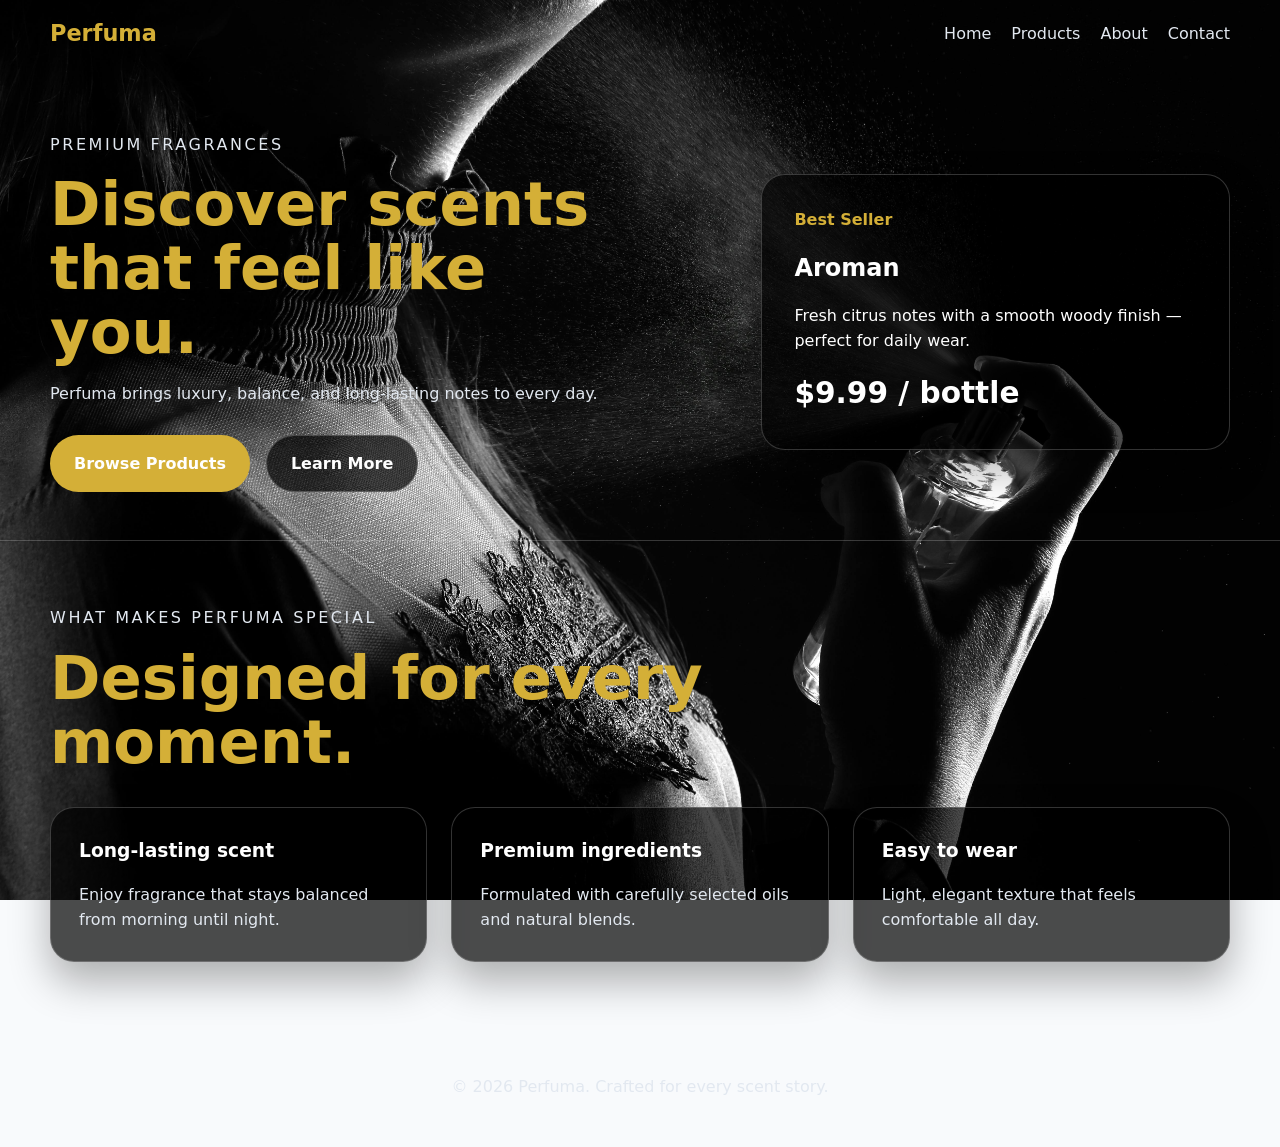
<file: index.html>
﻿<!DOCTYPE html>
<html lang="en">
<head>
    <meta charset="UTF-8">
    <meta name="viewport" content="width=device-width, initial-scale=1.0">
    <link rel="stylesheet" href="style.css">
    <title>Perfuma | Landing</title>
</head>
<body class="page-index">
    <header class="site-header">
        <div class="container header-row">
            <div>
                <a class="brand" href="index.html">Perfuma</a>
            </div>
            <nav class="site-nav">
                <a href="index.html">Home</a>
                <a href="products.html">Products</a>
                <a href="about.html">About</a>
                <a href="contact.html">Contact</a>
            </nav>
        </div>

        <div class="hero container">
            <div class="hero-copy">
                <p class="eyebrow">Premium fragrances</p>
                <h1>Discover scents that feel like you.</h1>
                <p>Perfuma brings luxury, balance, and long-lasting notes to every day.</p>
                <div class="hero-actions">
                    <a class="button button-primary" href="products.html">Browse Products</a>
                    <a class="button button-secondary" href="#features">Learn More</a>
                </div>
            </div>
            <div class="hero-card">
                <p class="card-label">Best Seller</p>
                <h2>Aroman</h2>
                <p>Fresh citrus notes with a smooth woody finish — perfect for daily wear.</p>
                <p class="price">$9.99 / bottle</p>
            </div>
        </div>
    </header>

    <main>
        <section id="features" class="section container">
            <div class="section-header">
                <p class="eyebrow">What makes Perfuma special</p>
                <h2>Designed for every moment.</h2>
            </div>
            <div class="cards-grid">
                <article class="feature-card">
                    <h3>Long-lasting scent</h3>
                    <p>Enjoy fragrance that stays balanced from morning until night.</p>
                </article>
                <article class="feature-card">
                    <h3>Premium ingredients</h3>
                    <p>Formulated with carefully selected oils and natural blends.</p>
                </article>
                <article class="feature-card">
                    <h3>Easy to wear</h3>
                    <p>Light, elegant texture that feels comfortable all day.</p>
                </article>
            </div>
        </section>
    </main>

    <footer class="site-footer container">
        <p>© 2026 Perfuma. Crafted for every scent story.</p>
    </footer>
</body>
</html>
</file>
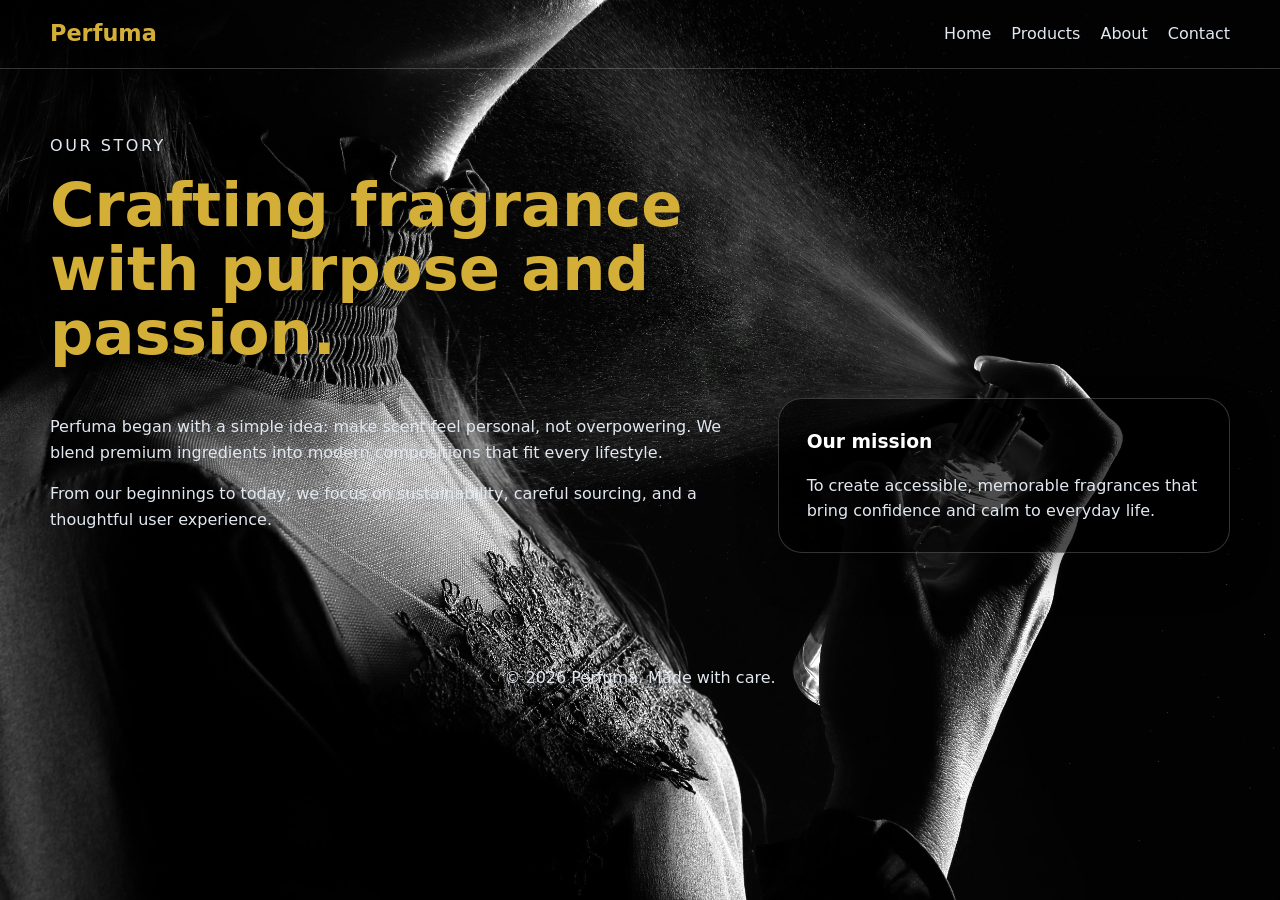
<file: about.html>
﻿<!DOCTYPE html>
<html lang="en">
<head>
    <meta charset="UTF-8">
    <meta name="viewport" content="width=device-width, initial-scale=1.0">
    <link rel="stylesheet" href="style.css">
    <title>Perfuma | About</title>
</head>
<body class="page-about">
    <header class="site-header">
        <div class="container header-row">
            <div>
                <a class="brand" href="index.html">Perfuma</a>
            </div>
            <nav class="site-nav">
                <a href="index.html">Home</a>
                <a href="products.html">Products</a>
                <a href="about.html">About</a>
                <a href="contact.html">Contact</a>
            </nav>
        </div>
    </header>

    <main class="section container">
        <div class="section-header">
            <p class="eyebrow">Our story</p>
            <h2>Crafting fragrance with purpose and passion.</h2>
        </div>
        <div class="about-grid">
            <div>
                <p>Perfuma began with a simple idea: make scent feel personal, not overpowering. We blend premium ingredients into modern compositions that fit every lifestyle.</p>
                <p>From our beginnings to today, we focus on sustainability, careful sourcing, and a thoughtful user experience.</p>
            </div>
            <div class="about-card">
                <h3>Our mission</h3>
                <p>To create accessible, memorable fragrances that bring confidence and calm to everyday life.</p>
            </div>
        </div>
    </main>

    <footer class="site-footer container">
        <p>© 2026 Perfuma. Made with care.</p>
    </footer>
</body>
</html>
</file>
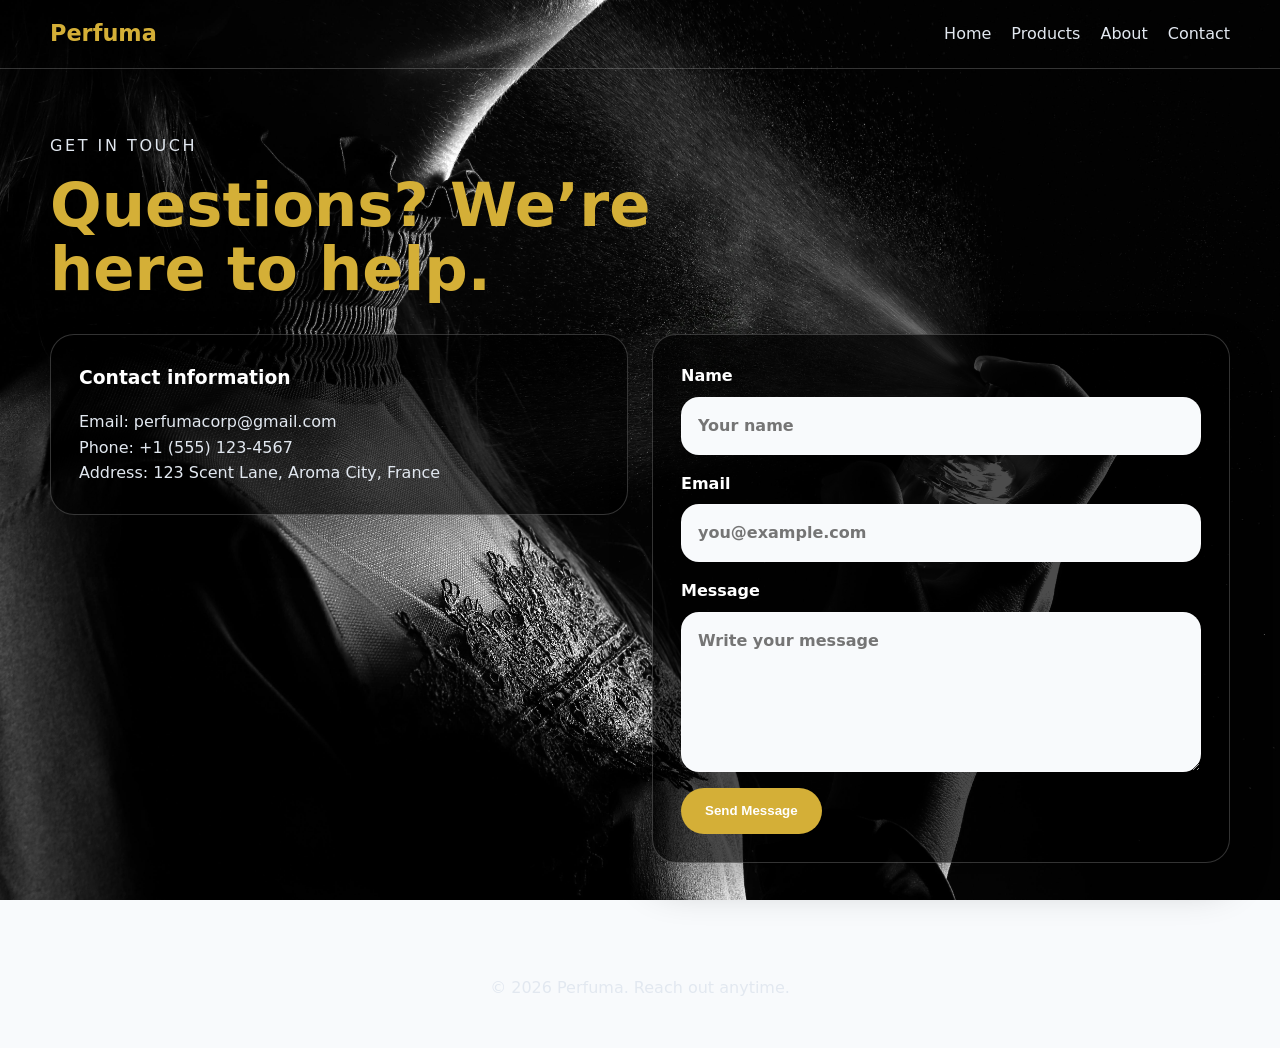
<file: contact.html>
﻿<!DOCTYPE html>
<html lang="en">
<head>
    <meta charset="UTF-8">
    <meta name="viewport" content="width=device-width, initial-scale=1.0">
    <link rel="stylesheet" href="style.css">
    <title>Perfuma | Contact</title>
</head>
<body class="page-contact">
    <header class="site-header">
        <div class="container header-row">
            <div>
                <a class="brand" href="index.html">Perfuma</a>
            </div>
            <nav class="site-nav">
                <a href="index.html">Home</a>
                <a href="products.html">Products</a>
                <a href="about.html">About</a>
                <a href="contact.html">Contact</a>
            </nav>
        </div>
    </header>

    <main class="section container">
        <div class="section-header">
            <p class="eyebrow">Get in touch</p>
            <h2>Questions? We’re here to help.</h2>
        </div>
        <div class="contact-grid">
            <div class="contact-card">
                <h3>Contact information</h3>
                <p>Email: perfumacorp@gmail.com</p>
                <p>Phone: +1 (555) 123-4567</p>
                <p>Address: 123 Scent Lane, Aroma City, France</p>
            </div>
            <form class="contact-form" action="#" method="post">
                <label>
                    Name
                    <input type="text" name="name" placeholder="Your name">
                </label>
                <label>
                    Email
                    <input type="email" name="email" placeholder="you@example.com">
                </label>
                <label>
                    Message
                    <textarea name="message" rows="5" placeholder="Write your message"></textarea>
                </label>
                <button class="button button-primary" type="submit">Send Message</button>
            </form>
        </div>
    </main>

    <footer class="site-footer container">
        <p>© 2026 Perfuma. Reach out anytime.</p>
    </footer>
</body>
</html>
</file>
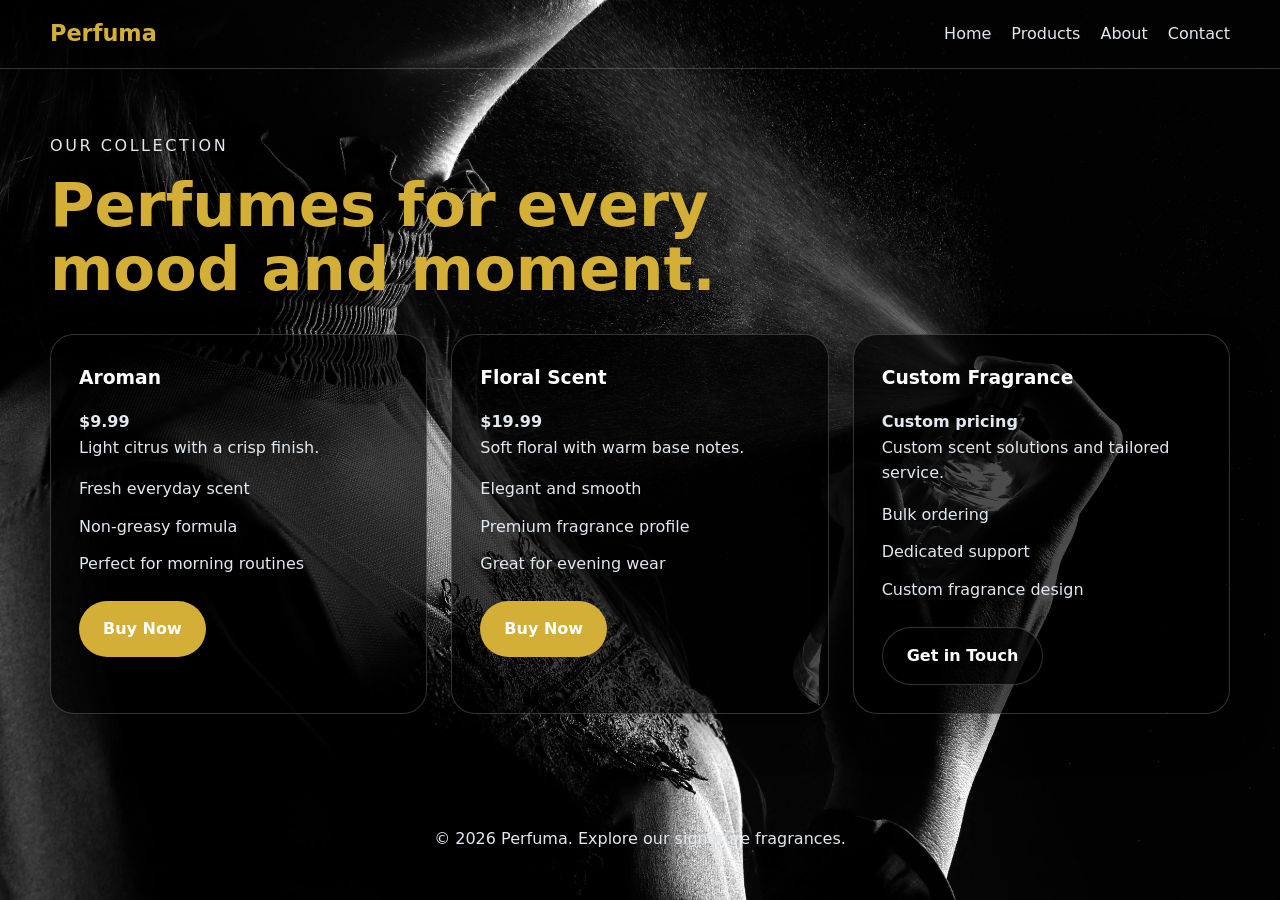
<file: products.html>
﻿<!DOCTYPE html>
<html lang="en">
<head>
    <meta charset="UTF-8">
    <meta name="viewport" content="width=device-width, initial-scale=1.0">
    <link rel="stylesheet" href="style.css">
    <title>Perfuma | Products</title>
</head>
<body class="page-products">
    <header class="site-header">
        <div class="container header-row">
            <div>
                <a class="brand" href="index.html">Perfuma</a>
            </div>
            <nav class="site-nav">
                <a href="index.html">Home</a>
                <a href="products.html">Products</a>
                <a href="about.html">About</a>
                <a href="contact.html">Contact</a>
            </nav>
        </div>
    </header>

    <main class="section container">
        <div class="section-header">
            <p class="eyebrow">Our collection</p>
            <h2>Perfumes for every mood and moment.</h2>
        </div>
        <div class="product-grid">
            <article class="product-card">
                <h3>Aroman</h3>
                <p class="price">$9.99</p>
                <p>Light citrus with a crisp finish.</p>
                <ul>
                    <li>Fresh everyday scent</li>
                    <li>Non-greasy formula</li>
                    <li>Perfect for morning routines</li>
                </ul>
                <a class="button button-primary" href="contact.html">Buy Now</a>
            </article>
            <article class="product-card">
                <h3>Floral Scent</h3>
                <p class="price">$19.99</p>
                <p>Soft floral with warm base notes.</p>
                <ul>
                    <li>Elegant and smooth</li>
                    <li>Premium fragrance profile</li>
                    <li>Great for evening wear</li>
                </ul>
                <a class="button button-primary" href="contact.html">Buy Now</a>
            </article>
            <article class="product-card">
                <h3>Custom Fragrance</h3>
                <p class="price">Custom pricing</p>
                <p>Custom scent solutions and tailored service.</p>
                <ul>
                    <li>Bulk ordering</li>
                    <li>Dedicated support</li>
                    <li>Custom fragrance design</li>
                </ul>
                <a class="button button-secondary" href="contact.html">Get in Touch</a>
            </article>
        </div>
    </main>

    <footer class="site-footer container">
        <p>© 2026 Perfuma. Explore our signature fragrances.</p>
    </footer>
</body>
</html>
</file>
<file: style.css>
﻿:root {
  --bg: #f8fafc;
  --surface: rgba(0, 0, 0, 0.7);
  --text: #ffffff;
  --muted: #e2e8f0;
  --primary: #d4af37;
  --primary-dark: #b8860b;
  --border: rgba(255, 255, 255, 0.2);
  --shadow: 0 20px 40px rgba(0, 0, 0, 0.3);
  --radius: 24px;
}

*, *::before, *::after {
  box-sizing: border-box;
}

body {
  margin: 0;
  font-family: Inter, system-ui, -apple-system, BlinkMacSystemFont, "Segoe UI", sans-serif;
  background: var(--bg);
  color: var(--text);
  line-height: 1.6;
}

img {
  max-width: 100%;
  display: block;
}

a {
  color: inherit;
  text-decoration: none;
}

.container {
  width: min(1180px, 100%);
  margin: 0 auto;
  padding: 0 1.5rem;
}

.site-header {
  background: transparent;
  border-bottom: 1px solid rgba(255, 255, 255, 0.2);
}

.header-row {
  display: flex;
  align-items: center;
  justify-content: space-between;
  gap: 1rem;
  padding: 1rem 0;
}

.brand {
  font-size: 1.4rem;
  font-weight: 700;
  color: var(--primary);
}

.site-nav {
  display: flex;
  gap: 1.25rem;
  flex-wrap: wrap;
}

.site-nav a {
  color: var(--muted);
  font-weight: 500;
}

.hero {
  display: grid;
  grid-template-columns: 1.45fr 1fr;
  gap: 2rem;
  align-items: center;
  padding: 4rem 0 3rem;
}

.hero-copy {
  max-width: 560px;
}

.eyebrow {
  text-transform: uppercase;
  letter-spacing: 0.16em;
  font-size: 0.8rem;
  color: var(--primary);
  margin: 0 0 1rem;
}

.hero h1,
.section-header h2 {
  margin: 0;
  font-size: clamp(2.5rem, 5vw, 3.8rem);
  line-height: 1.05;
  color: var(--primary);
}

.hero-copy p,
.section p,
.about-grid p,
.contact-card p {
  color: var(--muted);
  font-size: 1rem;
}

.hero-actions {
  display: flex;
  flex-wrap: wrap;
  gap: 1rem;
  margin-top: 1.75rem;
}

.button {
  display: inline-flex;
  align-items: center;
  justify-content: center;
  border: none;
  border-radius: 999px;
  padding: 0.95rem 1.5rem;
  font-weight: 600;
  cursor: pointer;
}

.button-primary {
  background: var(--primary);
  color: #fff;
}

.button-secondary {
  background: rgba(0, 0, 0, 0.7);
  border: 1px solid rgba(255, 255, 255, 0.2);
  color: var(--text);
}

.hero-card,
.feature-card,
.product-card,
.about-card,
.contact-card,
.contact-form {
  background: var(--surface);
  border: 1px solid var(--border);
  border-radius: var(--radius);
  box-shadow: var(--shadow);
}

.hero-card {
  padding: 2rem;
}

.card-label {
  margin: 0 0 1rem;
  color: var(--primary);
  font-weight: 700;
}

.hero-card h2,
.feature-card h3,
.product-card h3,
.about-card h3,
.contact-card h3 {
  margin-top: 0;
  margin-bottom: 1rem;
}

.price {
  font-size: 1.85rem;
  font-weight: 700;
  margin: 1rem 0 0;
}

.section {
  padding: 4rem 0;
}

.section-header {
  max-width: 720px;
  margin-bottom: 2rem;
}

.cards-grid,
.product-grid,
.about-grid,
.contact-grid {
  display: grid;
  gap: 1.5rem;
}

.cards-grid,
.product-grid {
  grid-template-columns: repeat(3, minmax(0, 1fr));
}

.about-grid {
  grid-template-columns: 1.4fr 0.9fr;
  align-items: start;
}

.contact-grid {
  grid-template-columns: 1fr 1fr;
  align-items: start;
}

.feature-card,
.product-card,
.about-card,
.contact-card,
.contact-form {
  padding: 1.75rem;
}

.feature-card p,
.product-card p,
.about-card p,
.contact-card p {
  margin: 0;
}

.product-card ul {
  list-style: none;
  padding: 0;
  margin: 1rem 0 1.5rem;
  display: grid;
  gap: 0.75rem;
}

.product-card li {
  color: var(--muted);
}

.contact-form label {
  display: grid;
  gap: 0.5rem;
  margin-bottom: 1rem;
  color: var(--text);
  font-weight: 600;
}

.contact-form input,
.contact-form textarea {
  width: 100%;
  padding: 0.95rem 1rem;
  border: 1px solid var(--border);
  border-radius: 18px;
  background: #f8fafc;
  font: inherit;
  color: var(--text);
}

.contact-form button {
  width: fit-content;
}

.site-footer {
  padding: 2rem 0;
  text-align: center;
  color: var(--muted);
}

.page-index,
.page-products,
.page-about,
.page-contact {
  background-image: url('bg.jpg');
  background-size: cover;
  background-position: center;
  background-attachment: fixed;
  background-repeat: no-repeat;
}

@media (max-width: 960px) {
  .hero,
  .about-grid,
  .contact-grid,
  .cards-grid,
  .product-grid {
    grid-template-columns: 1fr;
  }
}

@media (max-width: 640px) {
  .header-row {
    flex-direction: column;
    align-items: flex-start;
  }
  .container {
    padding: 0 1rem;
  }
  .hero h1,
  .section-header h2 {
    font-size: 2.5rem;
  }
}
</file>
